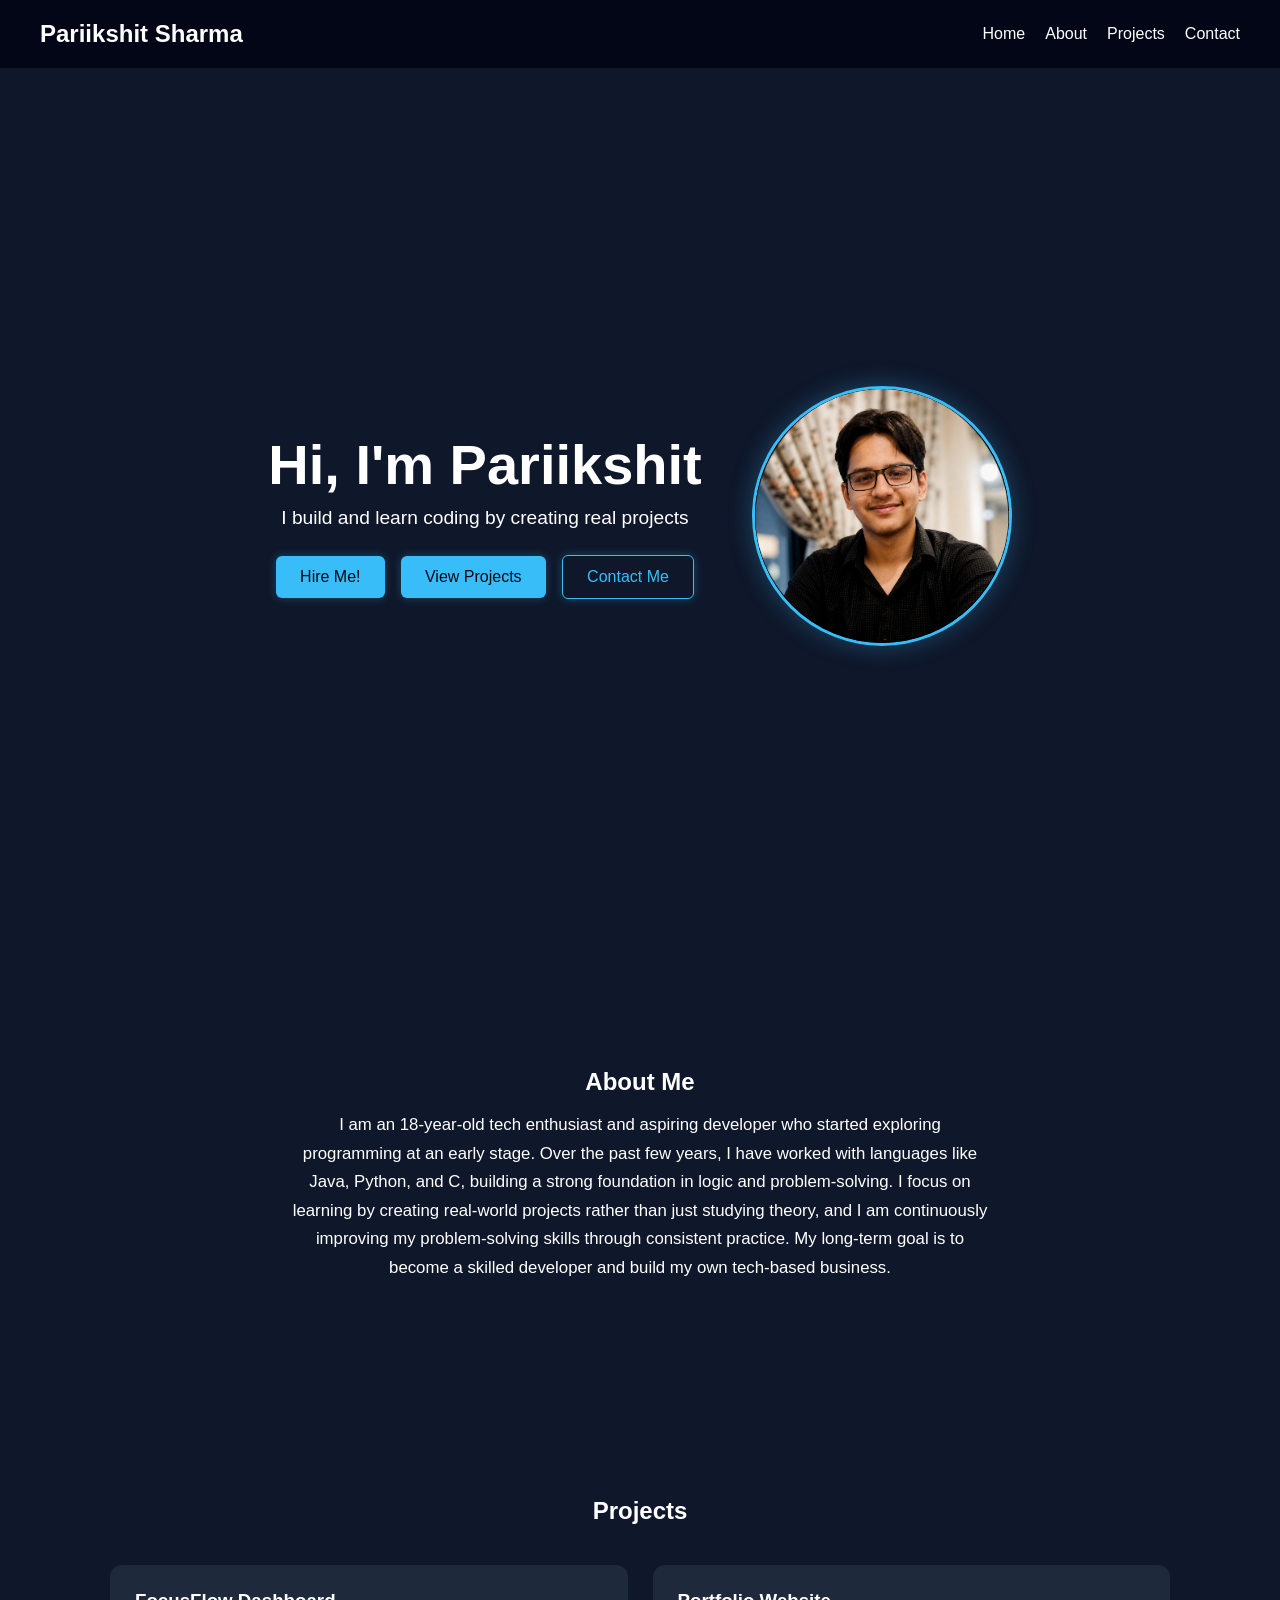
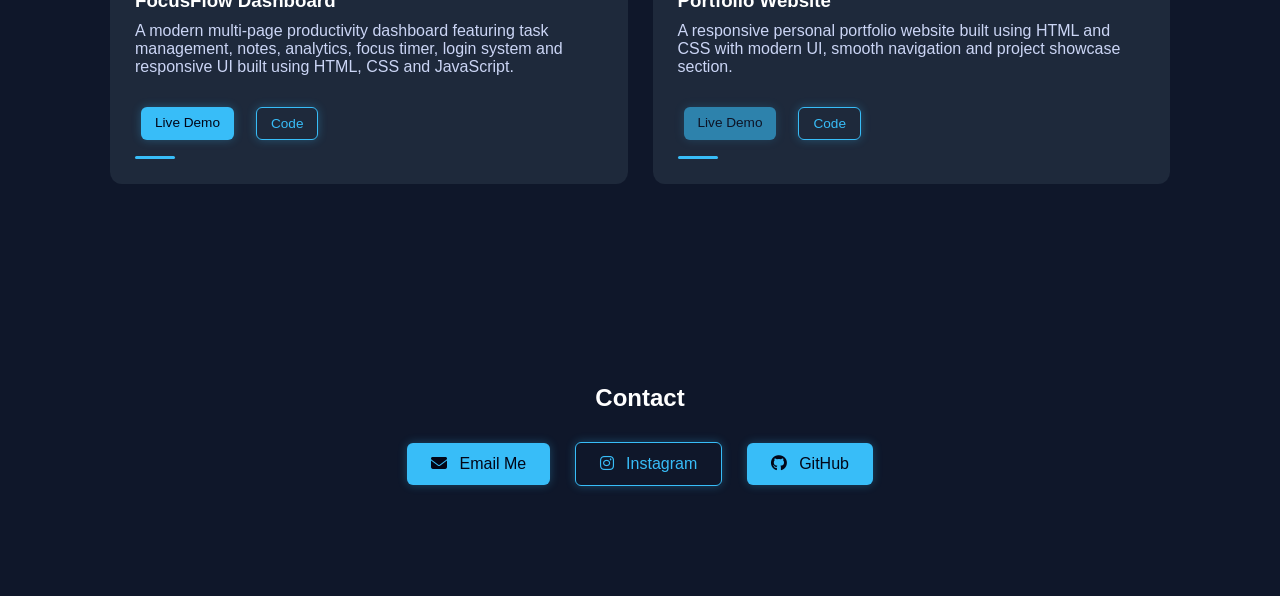
<file: index.html>
<!DOCTYPE html>
<html lang="en">
<head>
  <meta charset="UTF-8">
  <meta name="viewport" content="width=device-width, initial-scale=1.0">
  <title>Pariikshit Sharma | Portfolio</title>

  <!-- Icons -->
  <link rel="stylesheet" href="https://cdnjs.cloudflare.com/ajax/libs/font-awesome/6.5.0/css/all.min.css">

  <!-- CSS -->
  <link rel="stylesheet" href="style.css">
</head>

<body>
    <!--POPUP-->
<div id="popup" class="popup">
  <div class="popup-content">

    <span class="close">&times;</span>

    <h3>Work With Me</h3>

    <form action="https://formsubmit.co/pariikshitsharma28@gmail.com" method="POST">

      <input type="hidden" name="_subject" value="New Portfolio Contact!">
      <input type="hidden" name="_captcha" value="false">

      <input type="text" name="name" placeholder="Your Name" required>
      <input type="email" name="email" placeholder="Email" required>
      <select name="purpose" required>
  <option value="" disabled selected>Select Purpose</option>

  <option value="Website Development">Website Development</option>
  <option value="Portfolio Website">Portfolio Website</option>
  <option value="Business Website">Business Website</option>
  <option value="Landing Page">Landing Page</option>
  <option value="Consultation">Consultation</option>
  <option value="Other">Other</option>

</select>

      <button type="submit" class="btn">Send</button>
      <input type="hidden" name="_next" value="https://pariikshit-sharma.github.io/Responsive-Portfolio-Website/thanks.html">
    </form>

  </div>
</div>
<!-- NAVBAR -->
<nav>
  <h2>Pariikshit Sharma</h2>
  <ul class="nav-links">
    <li><a href="#hero">Home</a></li>
    <li><a href="#about">About</a></li>
    <li><a href="#projects">Projects</a></li>
    <li><a href="#contact">Contact</a></li>
  </ul>
</nav>

<!-- HERO -->
<section id="hero" class="hero">
  <div class="hero-content">

    <div class="hero-text">
      <h1>Hi, I'm Pariikshit</h1>
      <p>I build and learn coding by creating real projects</p>

      <div class="hero-buttons">
        <a href="#" id="openPopup" class="btn">Hire Me!</a>
        <a href="#projects" class="btn">View Projects</a>
        <a href="#contact" class="btn secondary">Contact Me</a>
      </div>
    </div>

    <div class="hero-image">
      <img src="images/profile.png" alt="Pariikshit Sharma">
    </div>

  </div>
</section>

<!-- ABOUT -->
<section id="about" class="about">
  <h2>About Me</h2>
  <p>
    I am an 18-year-old tech enthusiast and aspiring developer who started exploring programming at an early stage.
    Over the past few years, I have worked with languages like Java, Python, and C, building a strong foundation in logic and problem-solving.

    I focus on learning by creating real-world projects rather than just studying theory, and I am continuously improving my problem-solving skills through consistent practice.

    My long-term goal is to become a skilled developer and build my own tech-based business.
  </p>
</section>

<!-- PROJECTS -->
<section id="projects" class="projects">

  <h2>Projects</h2>

  <div class="projects-container">

    <!-- PROJECT 1 -->

    <div class="project-card">

      <h3>FocusFlow Dashboard</h3>

      <p>
        A modern multi-page productivity dashboard
        featuring task management, notes,
        analytics, focus timer, login system
        and responsive UI built using
        HTML, CSS and JavaScript.
      </p>

      <div class="project-links">

        <a
        href="https://pariikshit-sharma.github.io/Productivity-App-For-Developers-Focus-Flow-/index.html"
        target="_blank"
        class="btn small">

          Live Demo

        </a>

        <a
        href="https://github.com/pariikshit-sharma/Productivity-App-For-Developers-Focus-Flow-"
        target="_blank"
        class="btn small secondary">

          Code

        </a>

      </div>

    </div>

    <!-- PROJECT 2 -->

    <div class="project-card">

      <h3>Portfolio Website</h3>

      <p>
        A responsive personal portfolio website
        built using HTML and CSS with modern UI,
        smooth navigation and project showcase section.
      </p>

      <div class="project-links">

        <a
        href="#"
        class="btn small"
        style="opacity:0.6; pointer-events:none;">

          Live Demo

        </a>

        <a
        href="https://github.com/pariikshit-sharma"
        target="_blank"
        class="btn small secondary">

          Code

        </a>

      </div>

    </div>

  </div>

</section>

  
<!-- CONTACT -->
<section id="contact" class="contact">
  <h2>Contact</h2>

  <div class="contact-buttons">
    <a href="mailto:pariikshitsharma28@gmail.com" class="btn">
      <i class="fas fa-envelope"></i> Email Me
    </a>

    <a href="https://instagram.com/pariikshit.s" target="_blank" class="btn secondary">
      <i class="fab fa-instagram"></i> Instagram
    </a>

    <a href="https://github.com/pariikshit-sharma" target="_blank" class="btn">
      <i class="fab fa-github"></i> GitHub
    </a>
  </div>
</section>
<script src="script.js"></script>
</body>
</html>
</file>
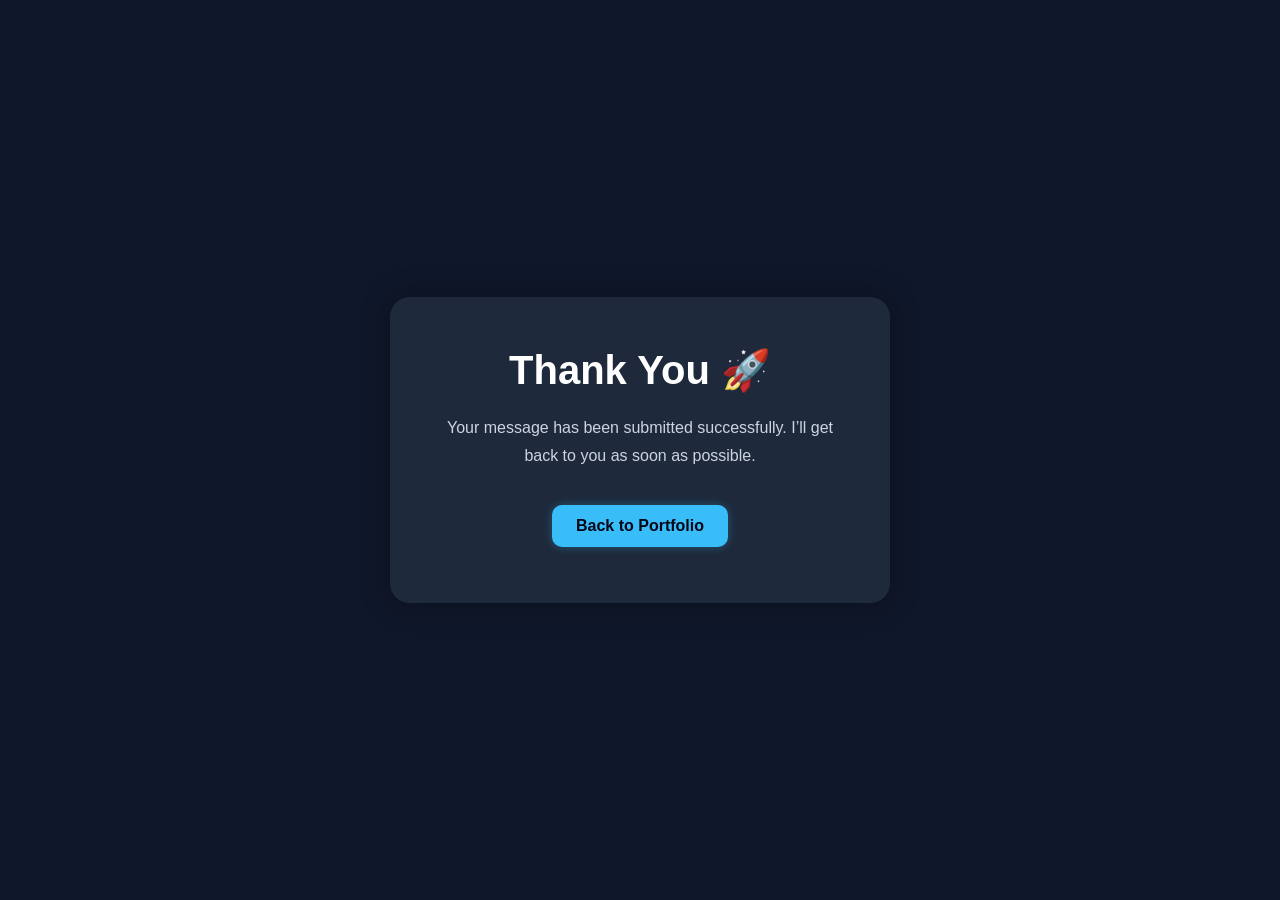
<file: thanks.html>
<!DOCTYPE html>
<html lang="en">
<head>

  <meta charset="UTF-8">

  <meta name="viewport"
  content="width=device-width, initial-scale=1.0">

  <title>Thank You</title>

  <link rel="stylesheet"
  href="style.css">

  <style>

    body {

      min-height: 100vh;

      display: flex;
      align-items: center;
      justify-content: center;

      background: #0f172a;

      color: white;

      font-family: Arial, sans-serif;

      text-align: center;

      padding: 20px;
    }

    .thanks-box {

      background: #1e293b;

      padding: 50px 40px;

      border-radius: 20px;

      max-width: 500px;

      box-shadow:
      0 0 30px rgba(0,0,0,0.3);
    }

    .thanks-box h1 {

      font-size: 2.5rem;

      margin-bottom: 20px;
    }

    .thanks-box p {

      color: #cbd5e1;

      line-height: 1.7;

      margin-bottom: 30px;
    }

    .btn {

      display: inline-block;

      padding: 12px 24px;

      background: #38bdf8;

      color: #020617;

      text-decoration: none;

      border-radius: 10px;

      font-weight: bold;

      transition: 0.25s ease;
    }

    .btn:hover {

      transform: translateY(-3px);

      box-shadow:
      0 0 20px rgba(56,189,248,0.4);
    }

  </style>

</head>

<body>

  <div class="thanks-box">

    <h1>Thank You 🚀</h1>

    <p>

      Your message has been submitted successfully.
      I’ll get back to you as soon as possible.

    </p>

    <a
    href="index.html"
    class="btn">

      Back to Portfolio

    </a>

  </div>

</body>
</html>
</file>
<file: style.css>
/* RESET */
* {
  margin: 0;
  padding: 0;
  box-sizing: border-box;
  font-family: Arial, sans-serif;
}

html {
  scroll-behavior: smooth;
}

body {
  background: #0f172a;
  color: white;
}

/* NAVBAR */
nav {
  display: flex;
  justify-content: space-between;
  align-items: center;
  padding: 20px 40px;
  background: #020617;
  position: sticky;
  top: 0;
  z-index: 1000;
}

.nav-links {
  list-style: none;
  display: flex;
  gap: 20px;
}

.nav-links a {
  text-decoration: none;
  color: white;
  font-size: 1rem;
  transition: 0.3s;
}

.nav-links a:hover {
  color: #38bdf8;
}

/* SECTIONS */
section {
  padding: 100px 20px;
  text-align: center;
  max-width: 1100px;
  margin: auto;
}

/* HERO */
.hero {
  min-height: 100vh;
  display: flex;
  align-items: center;
  justify-content: center;
}

.hero-content {
  display: flex;
  align-items: center;
  justify-content: space-between;
  gap: 50px;
  flex-wrap: wrap;
}

.hero-text {
  max-width: 500px;
}

.hero h1 {
  font-size: 3.5rem;
}

.hero p {
  font-size: 1.2rem;
  margin-top: 10px;
}

.hero-buttons {
  margin-top: 20px;
}

/* HERO IMAGE */
.hero-image img {
  width: 260px;
  height: 260px;
  object-fit: cover;
  border-radius: 50%;
  border: 3px solid #38bdf8;
  box-shadow: 0 0 25px rgba(56, 189, 248, 0.3);
}

/* BUTTONS */
.btn {
  display: inline-block;
  padding: 12px 24px;
  font-size: 1rem;
  font-weight: 500;
  background: #38bdf8;
  color: #020617;
  text-decoration: none;
  border-radius: 6px;
  margin: 6px;
  transition: all 0.25s ease;
  cursor: pointer;
  border: none;
  box-shadow: 0 0 10px rgba(56, 189, 248, 0.3);
}

.btn:hover {
  background: #0ea5e9;
  transform: translateY(-2px);
  box-shadow: 0 0 20px rgba(56, 189, 248, 0.6);
}

.secondary {
  background: transparent;
  border: 1px solid #38bdf8;
  color: #38bdf8;
}

.secondary:hover {
  background: #38bdf8;
  color: #020617;
}

.btn.small {
  padding: 8px 14px;
  font-size: 0.85rem;
}

.btn i {
  margin-right: 8px;
}

/* ABOUT */
.about p {
  max-width: 700px;
  margin: 15px auto;
  line-height: 1.7;
  font-size: 1.05rem;
}

/* PROJECTS */
.projects-container {
  display: grid;
  grid-template-columns: repeat(auto-fit, minmax(260px, 1fr));
  gap: 25px;
  margin-top: 40px;
}

.project-card {
  background: #1e293b;
  padding: 25px;
  border-radius: 12px;
  text-align: left;
  transition: all 0.3s ease;
  display: flex;
  flex-direction: column;
  justify-content: space-between;
}

.project-card:hover {
  transform: translateY(-8px) scale(1.02);
  background: #334155;
  box-shadow: 0 15px 40px rgba(0, 0, 0, 0.4);
}

.project-card h3 {
  margin-bottom: 10px;
}

.project-card p {
  margin-bottom: 15px;
  color: #cbd5f5;
}

.project-card::after {
  content: "";
  display: block;
  width: 40px;
  height: 3px;
  background: #38bdf8;
  margin-top: 10px;
  border-radius: 2px;
}

.project-links {
  display: flex;
  gap: 10px;
  margin-top: 10px;
}

/* CONTACT */
.contact-buttons {
  margin-top: 20px;
}

.contact-buttons .btn {
  margin: 10px;
}

/* RESPONSIVE */
@media (max-width: 768px) {

  nav {
    flex-direction: column;
    gap: 10px;
  }

  .hero-content {
    flex-direction: column;
    text-align: center;
  }

  .hero-image img {
    width: 200px;
    height: 200px;
  }

  .hero h1 {
    font-size: 2.2rem;
  }

  .projects-container {
    grid-template-columns: 1fr;
  }

  

}
.popup {
  position: fixed;
  top: 0;
  left: 0;
  width: 100%;
  height: 100%;
  background: rgba(0, 0, 0, 0.6);
  display: none;
  justify-content: center;
  align-items: center;
  z-index: 2000;
}

.popup-content {
  background: #1e293b;
  padding: 25px;
  border-radius: 12px;
  width: 300px;
  text-align: center;
}

.popup-content input {
  width: 100%;
  margin: 10px 0;
  padding: 10px;
  border: none;
  border-radius: 6px;
}

.close {
  position: absolute;
  top: 10px;
  right: 15px;
  cursor: pointer;
  font-size: 20px;
}

.popup-content select {
  width: 100%;
  margin: 10px 0;
  padding: 10px;
  border: none;
  border-radius: 6px;
  background: white;
  color: black;
  font-size: 1rem;
}

.popup-content select:focus {
  outline: 2px solid #38bdf8;
}
</file>
